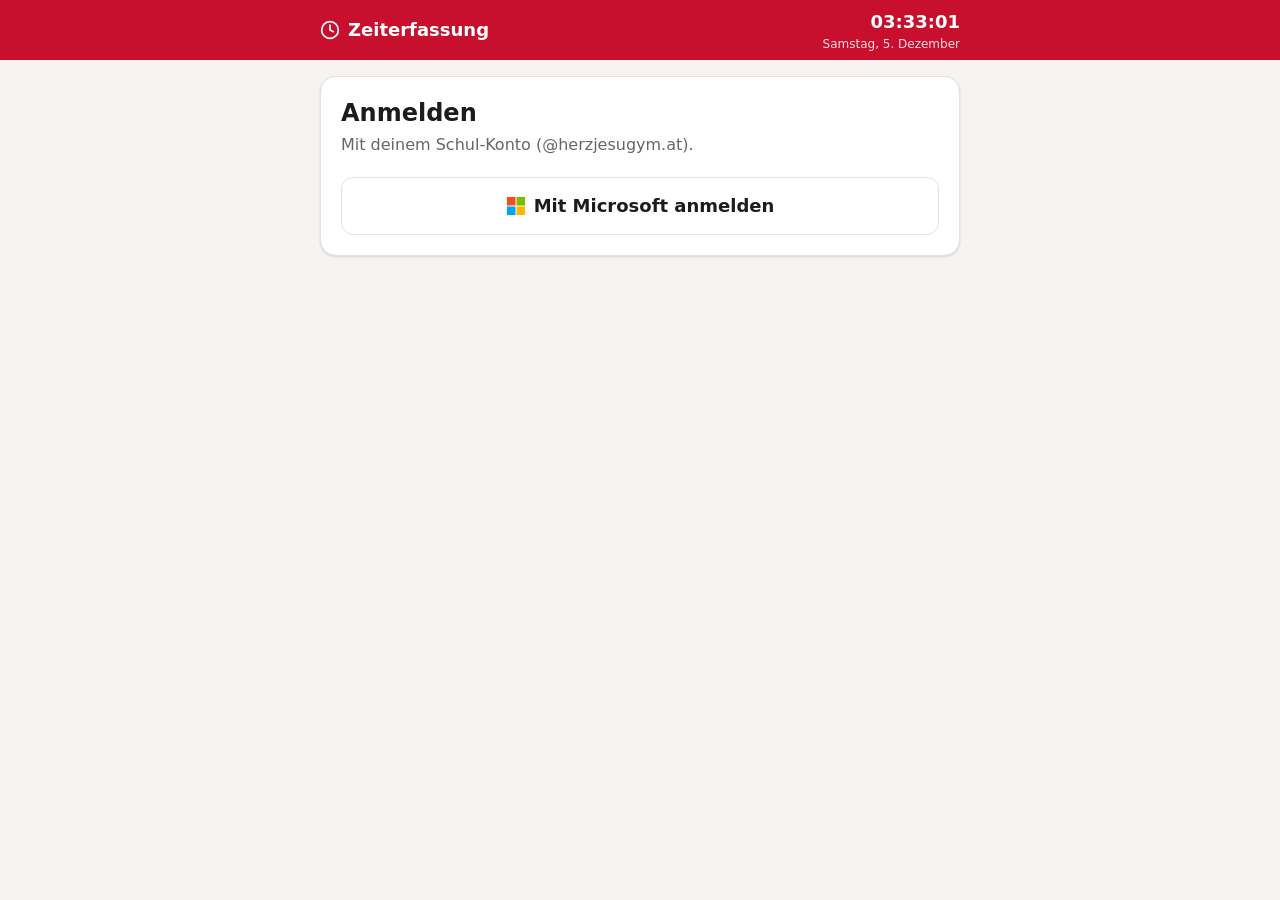
<file: index.html>
<!doctype html>
<html lang="de">
  <head>
    <meta http-equiv="Content-Security-Policy" content="default-src 'self'; script-src 'self'; style-src 'self' 'unsafe-inline'; img-src 'self' data: blob: https://herzjesugym.sharepoint.com; font-src 'self' data:; connect-src 'self' https://login.microsoftonline.com https://graph.microsoft.com https://herzjesugym.sharepoint.com https://herzjesugym-my.sharepoint.com; frame-src 'self' https://login.microsoftonline.com; worker-src 'self'; manifest-src 'self'; base-uri 'self'; form-action 'self' https://login.microsoftonline.com; object-src 'none'; upgrade-insecure-requests" />
    <meta name="referrer" content="strict-origin-when-cross-origin" />
    <meta charset="UTF-8" />
    <meta name="viewport" content="width=device-width, initial-scale=1, viewport-fit=cover" />
    <title>Zeiterfassung · Herz-Jesu-Gymnasium</title>
    <!-- Interne App: nicht in Suchmaschinen (robots.txt sperrt / bewusst NICHT, sonst sehen Crawler dieses noindex nicht) -->
    <meta name="robots" content="noindex, nofollow, noarchive" />
    <meta name="description" content="Arbeitszeit erfassen: Dienst beginnen und beenden, Zeiten nachtragen, Stunden ansehen. Für Mitarbeiterinnen und Mitarbeiter des Herz-Jesu-Gymnasiums. Anmelden mit dem Schul-Konto." />
    <meta name="color-scheme" content="light dark" />
    <meta name="theme-color" content="#c8102e" />
    <!-- Installierte App; KEIN black-translucent: die iOS-Statusleiste bleibt ein eigener Streifen -->
    <meta name="mobile-web-app-capable" content="yes" />
    <meta name="apple-mobile-web-app-capable" content="yes" />
    <meta name="apple-mobile-web-app-title" content="Zeiterfassung" />
    <link rel="icon" href="/favicon.ico" sizes="32x32" />
    <link rel="icon" href="/icon.svg" type="image/svg+xml" />
    <link rel="apple-touch-icon" sizes="180x180" href="/apple-touch-icon.png" />
    <!-- Vorschau beim Teilen des Links (Teams, WhatsApp, E-Mail) -->
    <meta property="og:type" content="website" />
    <meta property="og:site_name" content="Herz-Jesu-Gymnasium" />
    <meta property="og:title" content="Zeiterfassung" />
    <meta property="og:description" content="Arbeitszeit erfassen: Dienst beginnen und beenden, Stunden ansehen. Anmelden mit dem Schul-Konto." />
    <meta property="og:locale" content="de_AT" />
    <meta property="og:url" content="https://zeiterfassung.herzjesugym.com/" />
    <meta property="og:image" content="https://zeiterfassung.herzjesugym.com/og.png" />
    <meta property="og:image:type" content="image/png" />
    <meta property="og:image:width" content="1200" />
    <meta property="og:image:height" content="630" />
    <meta property="og:image:alt" content="Weiße Uhr auf rotem Grund, darunter „Zeiterfassung · Herz-Jesu-Gymnasium“" />
    <meta name="twitter:card" content="summary_large_image" />
    <!-- Ladehülle, bis die App startet (React ersetzt den Inhalt von #root). Farben wie in src/index.css. -->
    <style>html{color:#1d1b1b;background:#f7f3f3}.boot{--boot-muted:#6b6464;font-family:system-ui,-apple-system,Segoe UI,Roboto,sans-serif}@media (prefers-color-scheme:dark){html{color:#f1ecec;background:#161414}.boot{--boot-muted:#a79e9e}}.boot-head{color:#fff;padding-top:env(safe-area-inset-top);background:#c8102e}.boot-row,.boot-main{box-sizing:border-box;max-width:42rem;padding-left:max(1rem, env(safe-area-inset-left));padding-right:max(1rem, env(safe-area-inset-right));margin:0 auto}.boot-row{align-items:center;gap:.5rem;min-height:60px;font-size:1.125rem;font-weight:700;display:flex}.boot-main{color:var(--boot-muted);text-align:center;justify-content:center;align-items:center;gap:.5rem;padding-top:3.5rem;display:flex}.boot-spin{box-sizing:border-box;border:2.5px solid;border-right-color:#0000;border-radius:50%;width:1.25rem;height:1.25rem;animation:.8s linear infinite boot-spin}@keyframes boot-spin{to{rotate:1turn}}@media (prefers-reduced-motion:reduce){.boot-spin{animation-duration:2.4s}}</style>
    <script type="module" crossorigin src="/assets/index-jYpQQTMz.js"></script>
    <link rel="modulepreload" crossorigin href="/assets/rolldown-runtime-hePW80VL.js">
    <link rel="modulepreload" crossorigin href="/assets/vendor-react-Dbcw9c3K.js">
    <link rel="modulepreload" crossorigin href="/assets/vendor-msal-BF7sXT8o.js">
    <link rel="modulepreload" crossorigin href="/assets/start-BFfZ45X0.js">
    <link rel="stylesheet" crossorigin href="/assets/start-DdJ-Jc2z.css">
  <link rel="manifest" href="/manifest.webmanifest"></head>
  <body>
    <div id="root">
      <div class="boot">
        <div class="boot-head">
          <div class="boot-row">
            <svg width="20" height="20" viewBox="0 0 24 24" fill="none" stroke="currentColor" stroke-width="2" stroke-linecap="round" stroke-linejoin="round" aria-hidden="true"><circle cx="12" cy="12" r="10" /><path d="M12 6v6l4 2" /></svg>
            Zeiterfassung
          </div>
        </div>
        <div class="boot-main" role="status"><span class="boot-spin" aria-hidden="true"></span>Wird geladen …</div>
        <noscript><p class="boot-main">Bitte JavaScript einschalten – sonst funktioniert die Zeiterfassung nicht.</p></noscript>
      </div>
    </div>
  </body>
</html>
</file>
<file: assets/start-DdJ-Jc2z.css>
/*! tailwindcss v4.3.3 | MIT License | https://tailwindcss.com */
@layer properties{@supports (((-webkit-hyphens:none)) and (not (margin-trim:inline))) or ((-moz-orient:inline) and (not (color:rgb(from red r g b)))){*,:before,:after{--tw-border-spacing-x:0;--tw-border-spacing-y:0;--tw-space-y-reverse:0;--tw-divide-y-reverse:0;--tw-border-style:solid;--tw-leading:initial;--tw-font-weight:initial;--tw-tracking:initial;--tw-ordinal:initial;--tw-slashed-zero:initial;--tw-numeric-figure:initial;--tw-numeric-spacing:initial;--tw-numeric-fraction:initial;--tw-shadow:0 0 #0000;--tw-shadow-color:initial;--tw-shadow-alpha:100%;--tw-inset-shadow:0 0 #0000;--tw-inset-shadow-color:initial;--tw-inset-shadow-alpha:100%;--tw-ring-color:initial;--tw-ring-shadow:0 0 #0000;--tw-inset-ring-color:initial;--tw-inset-ring-shadow:0 0 #0000;--tw-ring-inset:initial;--tw-ring-offset-width:0px;--tw-ring-offset-color:#fff;--tw-ring-offset-shadow:0 0 #0000;--tw-blur:initial;--tw-brightness:initial;--tw-contrast:initial;--tw-grayscale:initial;--tw-hue-rotate:initial;--tw-invert:initial;--tw-opacity:initial;--tw-saturate:initial;--tw-sepia:initial;--tw-drop-shadow:initial;--tw-drop-shadow-color:initial;--tw-drop-shadow-alpha:100%;--tw-drop-shadow-size:initial;--tw-outline-style:solid}::backdrop{--tw-border-spacing-x:0;--tw-border-spacing-y:0;--tw-space-y-reverse:0;--tw-divide-y-reverse:0;--tw-border-style:solid;--tw-leading:initial;--tw-font-weight:initial;--tw-tracking:initial;--tw-ordinal:initial;--tw-slashed-zero:initial;--tw-numeric-figure:initial;--tw-numeric-spacing:initial;--tw-numeric-fraction:initial;--tw-shadow:0 0 #0000;--tw-shadow-color:initial;--tw-shadow-alpha:100%;--tw-inset-shadow:0 0 #0000;--tw-inset-shadow-color:initial;--tw-inset-shadow-alpha:100%;--tw-ring-color:initial;--tw-ring-shadow:0 0 #0000;--tw-inset-ring-color:initial;--tw-inset-ring-shadow:0 0 #0000;--tw-ring-inset:initial;--tw-ring-offset-width:0px;--tw-ring-offset-color:#fff;--tw-ring-offset-shadow:0 0 #0000;--tw-blur:initial;--tw-brightness:initial;--tw-contrast:initial;--tw-grayscale:initial;--tw-hue-rotate:initial;--tw-invert:initial;--tw-opacity:initial;--tw-saturate:initial;--tw-sepia:initial;--tw-drop-shadow:initial;--tw-drop-shadow-color:initial;--tw-drop-shadow-alpha:100%;--tw-drop-shadow-size:initial;--tw-outline-style:solid}}}@layer theme{:root,:host{--font-sans:system-ui, -apple-system, "Segoe UI", Roboto, sans-serif;--font-mono:ui-monospace, SFMono-Regular, Menlo, Monaco, Consolas, "Liberation Mono", "Courier New", monospace;--color-amber-100:#fef3c6;--color-amber-300:#ffd236;--color-amber-800:#953d00;--color-amber-950:#461901;--color-emerald-100:#d0fae5;--color-emerald-300:#5ee9b5;--color-emerald-800:#005f46;--color-emerald-950:#002c22;--color-teal-100:#cbfbf1;--color-teal-300:#46ecd5;--color-teal-800:#005f5a;--color-teal-950:#022f2e;--color-sky-100:#dff2fe;--color-sky-300:#77d4ff;--color-sky-700:#0069a4;--color-sky-800:#005986;--color-sky-950:#052f4a;--color-violet-100:#ede9fe;--color-violet-300:#c4b4ff;--color-violet-700:#7008e7;--color-violet-800:#5d0ec0;--color-violet-950:#2f0d68;--color-rose-100:#ffe4e6;--color-rose-300:#ffa2ae;--color-rose-800:#a30037;--color-rose-950:#4d0218;--color-black:#000;--color-white:#fff;--spacing:.25rem;--container-2xl:42rem;--container-7xl:80rem;--text-xs:.75rem;--text-xs--line-height:calc(1 / .75);--text-sm:.875rem;--text-sm--line-height:calc(1.25 / .875);--text-base:1rem;--text-base--line-height:calc(1.5 / 1);--text-lg:1.125rem;--text-lg--line-height:calc(1.75 / 1.125);--text-xl:1.25rem;--text-xl--line-height:calc(1.75 / 1.25);--text-2xl:1.5rem;--text-2xl--line-height:calc(2 / 1.5);--font-weight-normal:400;--font-weight-medium:500;--font-weight-semibold:600;--font-weight-bold:700;--tracking-tight:-.025em;--tracking-wide:.025em;--leading-tight:1.25;--leading-snug:1.375;--radius-md:.375rem;--radius-lg:.5rem;--radius-xl:.75rem;--radius-2xl:1rem;--animate-spin:spin 1s linear infinite;--default-transition-duration:.15s;--default-transition-timing-function:cubic-bezier(.4, 0, .2, 1);--default-font-family:var(--font-sans);--default-mono-font-family:var(--font-mono);--color-brand:#c8102e;--color-brand-dark:#9e0c24;--color-brand-ink:var(--brand-ink);--color-ink:var(--ink);--color-muted:var(--muted);--color-paper:var(--paper);--color-card:var(--card);--color-line:var(--line);--color-ok:var(--ok);--color-ok-bg:var(--ok-bg);--color-warn:var(--warn);--color-warn-bg:var(--warn-bg)}@supports (color:lab(0% 0 0)){:root,:host{--color-amber-100:lab(95.916% -1.21653 23.111);--color-amber-300:lab(86.4156% 6.13147 78.3961);--color-amber-800:lab(37.8822% 37.1699 52.2718);--color-amber-950:lab(15.8111% 20.9107 23.3752);--color-emerald-100:lab(94.9004% -17.0769 5.63836);--color-emerald-300:lab(83.9203% -48.7124 13.8849);--color-emerald-800:lab(35.3675% -33.1188 8.04002);--color-emerald-950:lab(15.0582% -17.9507 2.38369);--color-teal-100:lab(95.1845% -17.4212 -.425422);--color-teal-300:lab(84.8977% -48.1516 -1.3321);--color-teal-800:lab(35.5975% -26.6648 -4.34487);--color-teal-950:lab(16.6371% -15.3183 -3.81732);--color-sky-100:lab(94.3709% -4.56053 -8.23453);--color-sky-300:lab(80.3307% -20.2945 -31.385);--color-sky-700:lab(41.6013% -9.10804 -42.5647);--color-sky-800:lab(35.164% -9.57692 -34.4068);--color-sky-950:lab(17.8299% -5.31271 -21.1584);--color-violet-100:lab(93.0838% 4.35197 -9.88284);--color-violet-300:lab(76.7419% 18.3911 -37.0706);--color-violet-700:lab(35.2783% 67.9912 -88.793);--color-violet-800:lab(29.3188% 57.7986 -76.1493);--color-violet-950:lab(14.0706% 33.3353 -46.7553);--color-rose-100:lab(92.8221% 9.86832 2.60075);--color-rose-300:lab(76.6339% 38.3549 9.68835);--color-rose-800:lab(34.6481% 60.802 20.1957);--color-rose-950:lab(14.2323% 34.0086 9.80922)}}}@layer base{*,:after,:before{box-sizing:border-box;border:0 solid;margin:0;padding:0}::backdrop{box-sizing:border-box;border:0 solid;margin:0;padding:0}::file-selector-button{box-sizing:border-box;border:0 solid;margin:0;padding:0}html,:host{-webkit-text-size-adjust:100%;tab-size:4;line-height:1.5;font-family:var(--default-font-family,-apple-system, BlinkMacSystemFont, "Segoe UI", Roboto, "Helvetica Neue", "Noto Sans", Arial, sans-serif, "Apple Color Emoji", "Segoe UI Emoji", "Segoe UI Symbol", "Noto Color Emoji");font-feature-settings:var(--default-font-feature-settings,normal);font-variation-settings:var(--default-font-variation-settings,normal);-webkit-tap-highlight-color:transparent}hr{height:0;color:inherit;border-top-width:1px}abbr:where([title]){-webkit-text-decoration:underline dotted;text-decoration:underline dotted}h1,h2,h3,h4,h5,h6{font-size:inherit;font-weight:inherit}a{color:inherit;-webkit-text-decoration:inherit;-webkit-text-decoration:inherit;-webkit-text-decoration:inherit;-webkit-text-decoration:inherit;text-decoration:inherit}b,strong{font-weight:bolder}code,kbd,samp,pre{font-family:var(--default-mono-font-family,ui-monospace, SFMono-Regular, Menlo, Monaco, Consolas, "Liberation Mono", "Courier New", monospace);font-feature-settings:var(--default-mono-font-feature-settings,normal);font-variation-settings:var(--default-mono-font-variation-settings,normal);font-size:1em}small{font-size:80%}sub,sup{vertical-align:baseline;font-size:75%;line-height:0;position:relative}sub{bottom:-.25em}sup{top:-.5em}table{text-indent:0;border-color:inherit;border-collapse:collapse}:-moz-focusring:where(:not(iframe)){outline:auto}progress{vertical-align:baseline}summary{display:list-item}ol,ul,menu{list-style:none}img,svg,video,canvas,audio,iframe,embed,object{vertical-align:middle;display:block}img,video{max-width:100%;height:auto}button,input,select,optgroup,textarea{font:inherit;font-feature-settings:inherit;font-variation-settings:inherit;letter-spacing:inherit;color:inherit;opacity:1;background-color:#0000;border-radius:0}::file-selector-button{font:inherit;font-feature-settings:inherit;font-variation-settings:inherit;letter-spacing:inherit;color:inherit;opacity:1;background-color:#0000;border-radius:0}:where(select:is([multiple],[size])) optgroup{font-weight:bolder}:where(select:is([multiple],[size])) optgroup option{padding-inline-start:20px}::file-selector-button{margin-inline-end:4px}::placeholder{opacity:1}@supports (not ((-webkit-appearance:-apple-pay-button))) or (contain-intrinsic-size:1px){::placeholder{color:currentColor}@supports (color:color-mix(in lab, red, red)){::placeholder{color:color-mix(in oklab, currentcolor 50%, transparent)}}}textarea{resize:vertical}::-webkit-search-decoration{-webkit-appearance:none}::-webkit-date-and-time-value{min-height:1lh;text-align:inherit}::-webkit-datetime-edit{display:inline-flex}::-webkit-datetime-edit-fields-wrapper{padding:0}::-webkit-datetime-edit{padding-block:0}::-webkit-datetime-edit-year-field{padding-block:0}::-webkit-datetime-edit-month-field{padding-block:0}::-webkit-datetime-edit-day-field{padding-block:0}::-webkit-datetime-edit-hour-field{padding-block:0}::-webkit-datetime-edit-minute-field{padding-block:0}::-webkit-datetime-edit-second-field{padding-block:0}::-webkit-datetime-edit-millisecond-field{padding-block:0}::-webkit-datetime-edit-meridiem-field{padding-block:0}::-webkit-calendar-picker-indicator{line-height:1}:-moz-ui-invalid{box-shadow:none}button,input:where([type=button],[type=reset],[type=submit]){appearance:button}::file-selector-button{appearance:button}::-webkit-inner-spin-button{height:auto}::-webkit-outer-spin-button{height:auto}[hidden]:where(:not([hidden=until-found])){display:none!important}:where(a,button,select,summary,input[type=checkbox],input[type=radio],[tabindex]:not([tabindex="-1"])):focus-visible{outline:3px solid var(--color-ink);outline-offset:2px}:where(header) :focus-visible{outline-color:#fff}}@layer components;@layer utilities{.visible{visibility:visible}.sr-only{clip-path:inset(50%);white-space:nowrap;border-width:0;width:1px;height:1px;margin:-1px;padding:0;position:absolute;overflow:hidden}.absolute{position:absolute}.fixed{position:fixed}.relative{position:relative}.static{position:static}.sticky{position:sticky}.inset-y-0\.5{inset-block:calc(var(--spacing) * .5)}.top-1{top:var(--spacing)}.top-full{top:100%}.right-0{right:0}.right-0\.5{right:calc(var(--spacing) * .5)}.-left-0\.5{left:calc(var(--spacing) * -.5)}.left-0{left:0}.z-10{z-index:10}.z-20{z-index:20}.col-span-2{grid-column:span 2/span 2}.col-span-3{grid-column:span 3/span 3}.m-7{margin:calc(var(--spacing) * 7)}.m-auto{margin:auto}.mx-1{margin-inline:var(--spacing)}.mx-auto{margin-inline:auto}.my-2{margin-block:calc(var(--spacing) * 2)}.my-3{margin-block:calc(var(--spacing) * 3)}.\!mt-0{margin-top:0!important}.mt-0\.5{margin-top:calc(var(--spacing) * .5)}.mt-1{margin-top:var(--spacing)}.mt-2{margin-top:calc(var(--spacing) * 2)}.mt-2\.5{margin-top:calc(var(--spacing) * 2.5)}.mt-3{margin-top:calc(var(--spacing) * 3)}.mt-4{margin-top:calc(var(--spacing) * 4)}.mt-5{margin-top:calc(var(--spacing) * 5)}.mr-1{margin-right:var(--spacing)}.mr-auto{margin-right:auto}.-mb-px{margin-bottom:-1px}.mb-0\.5{margin-bottom:calc(var(--spacing) * .5)}.mb-1{margin-bottom:var(--spacing)}.mb-1\.5{margin-bottom:calc(var(--spacing) * 1.5)}.mb-2{margin-bottom:calc(var(--spacing) * 2)}.mb-3{margin-bottom:calc(var(--spacing) * 3)}.mb-3\.5{margin-bottom:calc(var(--spacing) * 3.5)}.mb-4{margin-bottom:calc(var(--spacing) * 4)}.-ml-2{margin-left:calc(var(--spacing) * -2)}.-ml-3{margin-left:calc(var(--spacing) * -3)}.ml-0{margin-left:0}.ml-1{margin-left:var(--spacing)}.ml-2{margin-left:calc(var(--spacing) * 2)}.ml-10{margin-left:calc(var(--spacing) * 10)}.ml-auto{margin-left:auto}.line-clamp-2{-webkit-line-clamp:2;-webkit-box-orient:vertical;display:-webkit-box;overflow:hidden}.block{display:block}.contents{display:contents}.flex{display:flex}.grid{display:grid}.hidden{display:none}.inline{display:inline}.inline-block{display:inline-block}.inline-flex{display:inline-flex}.size-2{width:calc(var(--spacing) * 2);height:calc(var(--spacing) * 2)}.size-2\.5{width:calc(var(--spacing) * 2.5);height:calc(var(--spacing) * 2.5)}.size-3{width:calc(var(--spacing) * 3);height:calc(var(--spacing) * 3)}.size-3\.5{width:calc(var(--spacing) * 3.5);height:calc(var(--spacing) * 3.5)}.size-4{width:calc(var(--spacing) * 4);height:calc(var(--spacing) * 4)}.size-5{width:calc(var(--spacing) * 5);height:calc(var(--spacing) * 5)}.size-6{width:calc(var(--spacing) * 6);height:calc(var(--spacing) * 6)}.size-7{width:calc(var(--spacing) * 7);height:calc(var(--spacing) * 7)}.size-9{width:calc(var(--spacing) * 9);height:calc(var(--spacing) * 9)}.size-10{width:calc(var(--spacing) * 10);height:calc(var(--spacing) * 10)}.size-11{width:calc(var(--spacing) * 11);height:calc(var(--spacing) * 11)}.size-14{width:calc(var(--spacing) * 14);height:calc(var(--spacing) * 14)}.h-2{height:calc(var(--spacing) * 2)}.h-6{height:calc(var(--spacing) * 6)}.h-full{height:100%}.max-h-48{max-height:calc(var(--spacing) * 48)}.max-h-64{max-height:calc(var(--spacing) * 64)}.max-h-80{max-height:calc(var(--spacing) * 80)}.max-h-\[75vh\]{max-height:75vh}.min-h-6{min-height:calc(var(--spacing) * 6)}.min-h-9{min-height:calc(var(--spacing) * 9)}.min-h-10{min-height:calc(var(--spacing) * 10)}.min-h-11{min-height:calc(var(--spacing) * 11)}.min-h-12{min-height:calc(var(--spacing) * 12)}.min-h-14{min-height:calc(var(--spacing) * 14)}.w-4{width:calc(var(--spacing) * 4)}.w-5{width:calc(var(--spacing) * 5)}.w-7{width:calc(var(--spacing) * 7)}.w-8{width:calc(var(--spacing) * 8)}.w-12{width:calc(var(--spacing) * 12)}.w-14{width:calc(var(--spacing) * 14)}.w-24{width:calc(var(--spacing) * 24)}.w-\[3px\]{width:3px}.w-\[7\.5rem\]{width:7.5rem}.w-\[min\(440px\,calc\(100vw-32px\)\)\]{width:min(440px,100vw - 32px)}.w-fit{width:-moz-fit-content;width:fit-content}.w-full{width:100%}.w-px{width:1px}.max-w-2xl{max-width:var(--container-2xl)}.max-w-7xl{max-width:var(--container-7xl)}.max-w-40{max-width:calc(var(--spacing) * 40)}.max-w-44{max-width:calc(var(--spacing) * 44)}.max-w-\[calc\(100vw-32px\)\]{max-width:calc(100vw - 32px)}.max-w-full{max-width:100%}.min-w-0{min-width:0}.min-w-5{min-width:calc(var(--spacing) * 5)}.min-w-11{min-width:calc(var(--spacing) * 11)}.min-w-20{min-width:calc(var(--spacing) * 20)}.min-w-24{min-width:calc(var(--spacing) * 24)}.min-w-28{min-width:calc(var(--spacing) * 28)}.min-w-40{min-width:calc(var(--spacing) * 40)}.min-w-48{min-width:calc(var(--spacing) * 48)}.min-w-60{min-width:calc(var(--spacing) * 60)}.min-w-\[6\.25rem\]{min-width:6.25rem}.min-w-\[12rem\]{min-width:12rem}.flex-1{flex:1}.flex-\[1_1_6rem\]{flex:6rem}.flex-\[1_1_12rem\]{flex:12rem}.flex-\[1_1_14rem\]{flex:14rem}.flex-\[1_1_16rem\]{flex:16rem}.flex-\[2\]{flex:2}.flex-\[3\]{flex:3}.shrink-0{flex-shrink:0}.border-collapse{border-collapse:collapse}.border-separate{border-collapse:separate}.border-spacing-0{--tw-border-spacing-x:0px;--tw-border-spacing-y:0px;border-spacing:var(--tw-border-spacing-x) var(--tw-border-spacing-y)}.rotate-180{rotate:180deg}.animate-spin{animation:var(--animate-spin)}.cursor-pointer{cursor:pointer}.resize-y{resize:vertical}.scroll-pr-24{scroll-padding-right:calc(var(--spacing) * 24)}.scroll-pl-32{scroll-padding-left:calc(var(--spacing) * 32)}.list-disc{list-style-type:disc}.grid-cols-2{grid-template-columns:repeat(2,minmax(0,1fr))}.grid-cols-3{grid-template-columns:repeat(3,minmax(0,1fr))}.grid-cols-\[1fr_7rem\]{grid-template-columns:1fr 7rem}.grid-cols-\[6rem_1fr\]{grid-template-columns:6rem 1fr}.grid-cols-\[92px_1fr_auto\]{grid-template-columns:92px 1fr auto}.grid-cols-\[100px_1fr_auto_auto\]{grid-template-columns:100px 1fr auto auto}.flex-col{flex-direction:column}.flex-col-reverse{flex-direction:column-reverse}.flex-wrap{flex-wrap:wrap}.flex-wrap-reverse{flex-wrap:wrap-reverse}.place-items-center{place-items:center}.items-baseline{align-items:baseline}.items-center{align-items:center}.items-end{align-items:flex-end}.items-start{align-items:flex-start}.items-stretch{align-items:stretch}.justify-between{justify-content:space-between}.justify-center{justify-content:center}.\!gap-1{gap:var(--spacing)!important}.\!gap-1\.5{gap:calc(var(--spacing) * 1.5)!important}.gap-0\.5{gap:calc(var(--spacing) * .5)}.gap-1{gap:var(--spacing)}.gap-1\.5{gap:calc(var(--spacing) * 1.5)}.gap-2{gap:calc(var(--spacing) * 2)}.gap-3{gap:calc(var(--spacing) * 3)}.gap-4{gap:calc(var(--spacing) * 4)}:where(.space-y-0\.5>:not(:last-child)){--tw-space-y-reverse:0;margin-block-start:calc(calc(var(--spacing) * .5) * var(--tw-space-y-reverse));margin-block-end:calc(calc(var(--spacing) * .5) * calc(1 - var(--tw-space-y-reverse)))}:where(.space-y-1>:not(:last-child)){--tw-space-y-reverse:0;margin-block-start:calc(var(--spacing) * var(--tw-space-y-reverse));margin-block-end:calc(var(--spacing) * calc(1 - var(--tw-space-y-reverse)))}:where(.space-y-1\.5>:not(:last-child)){--tw-space-y-reverse:0;margin-block-start:calc(calc(var(--spacing) * 1.5) * var(--tw-space-y-reverse));margin-block-end:calc(calc(var(--spacing) * 1.5) * calc(1 - var(--tw-space-y-reverse)))}:where(.space-y-2>:not(:last-child)){--tw-space-y-reverse:0;margin-block-start:calc(calc(var(--spacing) * 2) * var(--tw-space-y-reverse));margin-block-end:calc(calc(var(--spacing) * 2) * calc(1 - var(--tw-space-y-reverse)))}:where(.space-y-3>:not(:last-child)){--tw-space-y-reverse:0;margin-block-start:calc(calc(var(--spacing) * 3) * var(--tw-space-y-reverse));margin-block-end:calc(calc(var(--spacing) * 3) * calc(1 - var(--tw-space-y-reverse)))}:where(.space-y-4>:not(:last-child)){--tw-space-y-reverse:0;margin-block-start:calc(calc(var(--spacing) * 4) * var(--tw-space-y-reverse));margin-block-end:calc(calc(var(--spacing) * 4) * calc(1 - var(--tw-space-y-reverse)))}.gap-x-1\.5{column-gap:calc(var(--spacing) * 1.5)}.gap-x-2{column-gap:calc(var(--spacing) * 2)}.gap-x-3{column-gap:calc(var(--spacing) * 3)}.gap-x-4{column-gap:calc(var(--spacing) * 4)}.gap-y-1{row-gap:var(--spacing)}.gap-y-2{row-gap:calc(var(--spacing) * 2)}:where(.divide-y>:not(:last-child)){--tw-divide-y-reverse:0;border-bottom-style:var(--tw-border-style);border-top-style:var(--tw-border-style);border-top-width:calc(1px * var(--tw-divide-y-reverse));border-bottom-width:calc(1px * calc(1 - var(--tw-divide-y-reverse)))}:where(.divide-line>:not(:last-child)){border-color:var(--color-line)}.self-center{align-self:center}.truncate{text-overflow:ellipsis;white-space:nowrap;overflow:hidden}.overflow-auto{overflow:auto}.overflow-hidden{overflow:hidden}.overflow-x-auto{overflow-x:auto}.overflow-y-auto{overflow-y:auto}.rounded{border-radius:.25rem}.rounded-2xl{border-radius:var(--radius-2xl)}.rounded-full{border-radius:2147483647px}.rounded-lg{border-radius:var(--radius-lg)}.rounded-md{border-radius:var(--radius-md)}.rounded-xl{border-radius:var(--radius-xl)}.rounded-tl-2xl{border-top-left-radius:var(--radius-2xl)}.rounded-tr-2xl{border-top-right-radius:var(--radius-2xl)}.border{border-style:var(--tw-border-style);border-width:1px}.border-2{border-style:var(--tw-border-style);border-width:2px}.border-y{border-block-style:var(--tw-border-style);border-block-width:1px}.border-t{border-top-style:var(--tw-border-style);border-top-width:1px}.border-t-2{border-top-style:var(--tw-border-style);border-top-width:2px}.border-b{border-bottom-style:var(--tw-border-style);border-bottom-width:1px}.border-b-2{border-bottom-style:var(--tw-border-style);border-bottom-width:2px}.border-l{border-left-style:var(--tw-border-style);border-left-width:1px}.border-l-4{border-left-style:var(--tw-border-style);border-left-width:4px}.border-dashed{--tw-border-style:dashed;border-style:dashed}.border-brand{border-color:var(--color-brand)}.border-brand-ink\/40{border-color:var(--color-brand-ink)}@supports (color:color-mix(in lab, red, red)){.border-brand-ink\/40{border-color:color-mix(in oklab, var(--color-brand-ink) 40%, transparent)}}.border-brand\/40{border-color:#c8102e66}@supports (color:color-mix(in lab, red, red)){.border-brand\/40{border-color:color-mix(in oklab, var(--color-brand) 40%, transparent)}}.border-brand\/50{border-color:#c8102e80}@supports (color:color-mix(in lab, red, red)){.border-brand\/50{border-color:color-mix(in oklab, var(--color-brand) 50%, transparent)}}.border-ink{border-color:var(--color-ink)}.border-line{border-color:var(--color-line)}.border-ok{border-color:var(--color-ok)}.border-transparent{border-color:#0000}.border-warn{border-color:var(--color-warn)}.border-l-brand{border-left-color:var(--color-brand)}.border-l-transparent{border-left-color:#0000}.bg-\[color-mix\(in_srgb\,var\(--color-brand\)_5\%\,var\(--color-card\)\)\]{background-color:#c8102e}@supports (color:color-mix(in lab, red, red)){.bg-\[color-mix\(in_srgb\,var\(--color-brand\)_5\%\,var\(--color-card\)\)\]{background-color:color-mix(in srgb,var(--color-brand) 5%,var(--color-card))}}.bg-\[color-mix\(in_srgb\,var\(--color-brand\)_12\%\,var\(--color-card\)\)\]{background-color:#c8102e}@supports (color:color-mix(in lab, red, red)){.bg-\[color-mix\(in_srgb\,var\(--color-brand\)_12\%\,var\(--color-card\)\)\]{background-color:color-mix(in srgb,var(--color-brand) 12%,var(--color-card))}}.bg-amber-100{background-color:var(--color-amber-100)}.bg-brand{background-color:var(--color-brand)}.bg-brand-ink{background-color:var(--color-brand-ink)}.bg-brand\/5{background-color:#c8102e0d}@supports (color:color-mix(in lab, red, red)){.bg-brand\/5{background-color:color-mix(in oklab, var(--color-brand) 5%, transparent)}}.bg-brand\/10{background-color:#c8102e1a}@supports (color:color-mix(in lab, red, red)){.bg-brand\/10{background-color:color-mix(in oklab, var(--color-brand) 10%, transparent)}}.bg-card{background-color:var(--color-card)}.bg-emerald-100{background-color:var(--color-emerald-100)}.bg-ink{background-color:var(--color-ink)}.bg-line{background-color:var(--color-line)}.bg-ok{background-color:var(--color-ok)}.bg-ok-bg{background-color:var(--color-ok-bg)}.bg-paper,.bg-paper\/60{background-color:var(--color-paper)}@supports (color:color-mix(in lab, red, red)){.bg-paper\/60{background-color:color-mix(in oklab, var(--color-paper) 60%, transparent)}}.bg-paper\/70{background-color:var(--color-paper)}@supports (color:color-mix(in lab, red, red)){.bg-paper\/70{background-color:color-mix(in oklab, var(--color-paper) 70%, transparent)}}.bg-rose-100{background-color:var(--color-rose-100)}.bg-sky-100{background-color:var(--color-sky-100)}.bg-teal-100{background-color:var(--color-teal-100)}.bg-transparent{background-color:#0000}.bg-violet-100{background-color:var(--color-violet-100)}.bg-warn-bg{background-color:var(--color-warn-bg)}.bg-white\/15{background-color:#ffffff26}@supports (color:color-mix(in lab, red, red)){.bg-white\/15{background-color:color-mix(in oklab, var(--color-white) 15%, transparent)}}.bg-white\/20{background-color:#fff3}@supports (color:color-mix(in lab, red, red)){.bg-white\/20{background-color:color-mix(in oklab, var(--color-white) 20%, transparent)}}.fill-current{fill:currentColor}.object-cover{object-fit:cover}.\!p-0{padding:0!important}.p-0{padding:0}.p-0\.5{padding:calc(var(--spacing) * .5)}.p-1{padding:var(--spacing)}.p-1\.5{padding:calc(var(--spacing) * 1.5)}.p-2\.5{padding:calc(var(--spacing) * 2.5)}.p-3{padding:calc(var(--spacing) * 3)}.p-4{padding:calc(var(--spacing) * 4)}.p-5{padding:calc(var(--spacing) * 5)}.\!px-2\.5{padding-inline:calc(var(--spacing) * 2.5)!important}.px-1{padding-inline:var(--spacing)}.px-1\.5{padding-inline:calc(var(--spacing) * 1.5)}.px-2{padding-inline:calc(var(--spacing) * 2)}.px-2\.5{padding-inline:calc(var(--spacing) * 2.5)}.px-3{padding-inline:calc(var(--spacing) * 3)}.px-4{padding-inline:calc(var(--spacing) * 4)}.px-5{padding-inline:calc(var(--spacing) * 5)}.px-6{padding-inline:calc(var(--spacing) * 6)}.\!py-2{padding-block:calc(var(--spacing) * 2)!important}.\!py-3{padding-block:calc(var(--spacing) * 3)!important}.\!py-4{padding-block:calc(var(--spacing) * 4)!important}.py-0\.5{padding-block:calc(var(--spacing) * .5)}.py-1{padding-block:var(--spacing)}.py-1\.5{padding-block:calc(var(--spacing) * 1.5)}.py-2{padding-block:calc(var(--spacing) * 2)}.py-2\.5{padding-block:calc(var(--spacing) * 2.5)}.py-3{padding-block:calc(var(--spacing) * 3)}.py-3\.5{padding-block:calc(var(--spacing) * 3.5)}.py-4{padding-block:calc(var(--spacing) * 4)}.py-5{padding-block:calc(var(--spacing) * 5)}.py-6{padding-block:calc(var(--spacing) * 6)}.py-10{padding-block:calc(var(--spacing) * 10)}.py-px{padding-block:1px}.pt-1{padding-top:var(--spacing)}.pt-2{padding-top:calc(var(--spacing) * 2)}.pt-3{padding-top:calc(var(--spacing) * 3)}.pr-1{padding-right:var(--spacing)}.pr-2{padding-right:calc(var(--spacing) * 2)}.pr-4{padding-right:calc(var(--spacing) * 4)}.pb-1{padding-bottom:var(--spacing)}.pb-3{padding-bottom:calc(var(--spacing) * 3)}.pl-1\.5{padding-left:calc(var(--spacing) * 1.5)}.pl-2{padding-left:calc(var(--spacing) * 2)}.pl-3{padding-left:calc(var(--spacing) * 3)}.pl-4{padding-left:calc(var(--spacing) * 4)}.pl-5{padding-left:calc(var(--spacing) * 5)}.pl-6{padding-left:calc(var(--spacing) * 6)}.pl-9{padding-left:calc(var(--spacing) * 9)}.text-center{text-align:center}.text-left{text-align:left}.text-right{text-align:right}.align-middle{vertical-align:middle}.align-top{vertical-align:top}.font-sans{font-family:var(--font-sans)}.\!text-xs{font-size:var(--text-xs)!important;line-height:var(--tw-leading,var(--text-xs--line-height))!important}.text-2xl{font-size:var(--text-2xl);line-height:var(--tw-leading,var(--text-2xl--line-height))}.text-base{font-size:var(--text-base);line-height:var(--tw-leading,var(--text-base--line-height))}.text-lg{font-size:var(--text-lg);line-height:var(--tw-leading,var(--text-lg--line-height))}.text-sm{font-size:var(--text-sm);line-height:var(--tw-leading,var(--text-sm--line-height))}.text-xl{font-size:var(--text-xl);line-height:var(--tw-leading,var(--text-xl--line-height))}.text-xs{font-size:var(--text-xs);line-height:var(--tw-leading,var(--text-xs--line-height))}.text-\[11px\]{font-size:11px}.text-\[15px\]{font-size:15px}.text-\[17px\]{font-size:17px}.text-\[52px\]{font-size:52px}.leading-snug{--tw-leading:var(--leading-snug);line-height:var(--leading-snug)}.leading-tight{--tw-leading:var(--leading-tight);line-height:var(--leading-tight)}.font-bold{--tw-font-weight:var(--font-weight-bold);font-weight:var(--font-weight-bold)}.font-medium{--tw-font-weight:var(--font-weight-medium);font-weight:var(--font-weight-medium)}.font-normal{--tw-font-weight:var(--font-weight-normal);font-weight:var(--font-weight-normal)}.font-semibold{--tw-font-weight:var(--font-weight-semibold);font-weight:var(--font-weight-semibold)}.\[font-weight\:inherit\]{font-weight:inherit}.tracking-tight{--tw-tracking:var(--tracking-tight);letter-spacing:var(--tracking-tight)}.tracking-wide{--tw-tracking:var(--tracking-wide);letter-spacing:var(--tracking-wide)}.\[overflow-wrap\:anywhere\]{overflow-wrap:anywhere}.break-words{overflow-wrap:break-word}.whitespace-normal{white-space:normal}.whitespace-nowrap{white-space:nowrap}.whitespace-pre-wrap{white-space:pre-wrap}.text-amber-800{color:var(--color-amber-800)}.text-brand-ink{color:var(--color-brand-ink)}.text-card{color:var(--color-card)}.text-emerald-800{color:var(--color-emerald-800)}.text-ink,.text-ink\/85{color:var(--color-ink)}@supports (color:color-mix(in lab, red, red)){.text-ink\/85{color:color-mix(in oklab, var(--color-ink) 85%, transparent)}}.text-muted{color:var(--color-muted)}.text-ok{color:var(--color-ok)}.text-rose-800{color:var(--color-rose-800)}.text-sky-700{color:var(--color-sky-700)}.text-sky-800{color:var(--color-sky-800)}.text-teal-800{color:var(--color-teal-800)}.text-violet-700{color:var(--color-violet-700)}.text-violet-800{color:var(--color-violet-800)}.text-warn{color:var(--color-warn)}.text-white{color:var(--color-white)}.text-white\/85{color:#ffffffd9}@supports (color:color-mix(in lab, red, red)){.text-white\/85{color:color-mix(in oklab, var(--color-white) 85%, transparent)}}.uppercase{text-transform:uppercase}.italic{font-style:italic}.tabular-nums{--tw-numeric-spacing:tabular-nums;font-variant-numeric:var(--tw-ordinal,) var(--tw-slashed-zero,) var(--tw-numeric-figure,) var(--tw-numeric-spacing,) var(--tw-numeric-fraction,)}.line-through{text-decoration-line:line-through}.no-underline{text-decoration-line:none}.underline{text-decoration-line:underline}.accent-\[var\(--ok\)\]{accent-color:var(--ok)}.opacity-50{opacity:.5}.opacity-60{opacity:.6}.shadow-\[-1px_0_0_var\(--color-line\)\]{--tw-shadow:-1px 0 0 var(--tw-shadow-color,var(--color-line));box-shadow:var(--tw-inset-shadow), var(--tw-inset-ring-shadow), var(--tw-ring-offset-shadow), var(--tw-ring-shadow), var(--tw-shadow)}.shadow-\[1px_0_0_var\(--color-line\)\]{--tw-shadow:1px 0 0 var(--tw-shadow-color,var(--color-line));box-shadow:var(--tw-inset-shadow), var(--tw-inset-ring-shadow), var(--tw-ring-offset-shadow), var(--tw-ring-shadow), var(--tw-shadow)}.shadow-\[inset_0_0_0_1px_var\(--color-ink\)\]{--tw-shadow:inset 0 0 0 1px var(--tw-shadow-color,var(--color-ink));box-shadow:var(--tw-inset-shadow), var(--tw-inset-ring-shadow), var(--tw-ring-offset-shadow), var(--tw-ring-shadow), var(--tw-shadow)}.shadow-\[inset_3px_0_0_var\(--color-brand\)\]{--tw-shadow:inset 3px 0 0 var(--tw-shadow-color,var(--color-brand));box-shadow:var(--tw-inset-shadow), var(--tw-inset-ring-shadow), var(--tw-ring-offset-shadow), var(--tw-ring-shadow), var(--tw-shadow)}.shadow-sm{--tw-shadow:0 1px 3px 0 var(--tw-shadow-color,#0000001a), 0 1px 2px -1px var(--tw-shadow-color,#0000001a);box-shadow:var(--tw-inset-shadow), var(--tw-inset-ring-shadow), var(--tw-ring-offset-shadow), var(--tw-ring-shadow), var(--tw-shadow)}.shadow-xl{--tw-shadow:0 20px 25px -5px var(--tw-shadow-color,#0000001a), 0 8px 10px -6px var(--tw-shadow-color,#0000001a);box-shadow:var(--tw-inset-shadow), var(--tw-inset-ring-shadow), var(--tw-ring-offset-shadow), var(--tw-ring-shadow), var(--tw-shadow)}.ring-1{--tw-ring-shadow:var(--tw-ring-inset,) 0 0 0 calc(1px + var(--tw-ring-offset-width)) var(--tw-ring-color,currentcolor);box-shadow:var(--tw-inset-shadow), var(--tw-inset-ring-shadow), var(--tw-ring-offset-shadow), var(--tw-ring-shadow), var(--tw-shadow)}.ring-brand{--tw-ring-color:var(--color-brand)}.ring-warn{--tw-ring-color:var(--color-warn)}.focus-inset:focus-visible{outline-offset:-3px}.outline-offset-2{outline-offset:2px}.filter{filter:var(--tw-blur,) var(--tw-brightness,) var(--tw-contrast,) var(--tw-grayscale,) var(--tw-hue-rotate,) var(--tw-invert,) var(--tw-saturate,) var(--tw-sepia,) var(--tw-drop-shadow,)}.transition{transition-property:color,background-color,border-color,outline-color,text-decoration-color,fill,stroke,--tw-gradient-from,--tw-gradient-via,--tw-gradient-to,opacity,box-shadow,transform,translate,scale,rotate,filter,-webkit-backdrop-filter,backdrop-filter,display,content-visibility,overlay,pointer-events;transition-timing-function:var(--tw-ease,var(--default-transition-timing-function));transition-duration:var(--tw-duration,var(--default-transition-duration))}.transition-colors{transition-property:color,background-color,border-color,outline-color,text-decoration-color,fill,stroke,--tw-gradient-from,--tw-gradient-via,--tw-gradient-to;transition-timing-function:var(--tw-ease,var(--default-transition-timing-function));transition-duration:var(--tw-duration,var(--default-transition-duration))}.transition-opacity{transition-property:opacity;transition-timing-function:var(--tw-ease,var(--default-transition-timing-function));transition-duration:var(--tw-duration,var(--default-transition-duration))}.transition-transform{transition-property:transform,translate,scale,rotate;transition-timing-function:var(--tw-ease,var(--default-transition-timing-function));transition-duration:var(--tw-duration,var(--default-transition-duration))}.outline-none{--tw-outline-style:none;outline-style:none}.select-none{-webkit-user-select:none;user-select:none}:is(.\*\:flex-1>*){flex:1}:is(.\*\:flex-\[1_1_8rem\]>*){flex:8rem}:is(.\*\:flex-\[1_1_9rem\]>*){flex:9rem}:is(.\*\:flex-\[1_1_10rem\]>*){flex:10rem}:is(.\*\:flex-\[1_1_12rem\]>*){flex:12rem}.group-open\:rotate-180:is(:where(.group):is([open],:popover-open,:open) *){rotate:180deg}@media (hover:hover){.group-hover\:bg-paper:is(:where(.group):hover *){background-color:var(--color-paper)}}.backdrop\:bg-black\/45::backdrop{background-color:#00000073}@supports (color:color-mix(in lab, red, red)){.backdrop\:bg-black\/45::backdrop{background-color:color-mix(in oklab, var(--color-black) 45%, transparent)}}.first\:border-t-0:first-child{border-top-style:var(--tw-border-style);border-top-width:0}@media (hover:hover){.hover\:bg-brand-dark:hover{background-color:var(--color-brand-dark)}.hover\:bg-brand\/10:hover{background-color:#c8102e1a}@supports (color:color-mix(in lab, red, red)){.hover\:bg-brand\/10:hover{background-color:color-mix(in oklab, var(--color-brand) 10%, transparent)}}.hover\:bg-card:hover{background-color:var(--color-card)}.hover\:bg-line:hover{background-color:var(--color-line)}.hover\:bg-paper:hover{background-color:var(--color-paper)}.hover\:bg-white\/15:hover{background-color:#ffffff26}@supports (color:color-mix(in lab, red, red)){.hover\:bg-white\/15:hover{background-color:color-mix(in oklab, var(--color-white) 15%, transparent)}}.hover\:bg-white\/20:hover{background-color:#fff3}@supports (color:color-mix(in lab, red, red)){.hover\:bg-white\/20:hover{background-color:color-mix(in oklab, var(--color-white) 20%, transparent)}}.hover\:text-brand-ink:hover{color:var(--color-brand-ink)}.hover\:text-ink:hover{color:var(--color-ink)}.hover\:underline:hover{text-decoration-line:underline}.hover\:opacity-90:hover{opacity:.9}.hover\:ring-2:hover{--tw-ring-shadow:var(--tw-ring-inset,) 0 0 0 calc(2px + var(--tw-ring-offset-width)) var(--tw-ring-color,currentcolor);box-shadow:var(--tw-inset-shadow), var(--tw-inset-ring-shadow), var(--tw-ring-offset-shadow), var(--tw-ring-shadow), var(--tw-shadow)}.hover\:ring-ok:hover{--tw-ring-color:var(--color-ok)}}.focus\:ring-2:focus{--tw-ring-shadow:var(--tw-ring-inset,) 0 0 0 calc(2px + var(--tw-ring-offset-width)) var(--tw-ring-color,currentcolor);box-shadow:var(--tw-inset-shadow), var(--tw-inset-ring-shadow), var(--tw-ring-offset-shadow), var(--tw-ring-shadow), var(--tw-shadow)}.focus\:ring-brand-ink:focus{--tw-ring-color:var(--color-brand-ink)}.focus-visible\:outline-2:focus-visible{outline-style:var(--tw-outline-style);outline-width:2px}.focus-visible\:outline-3:focus-visible{outline-style:var(--tw-outline-style);outline-width:3px}.focus-visible\:outline-ink:focus-visible{outline-color:var(--color-ink)}.focus-visible\:outline-white:focus-visible{outline-color:var(--color-white)}.disabled\:cursor-default:disabled{cursor:default}.disabled\:bg-paper:disabled{background-color:var(--color-paper)}.disabled\:text-muted:disabled{color:var(--color-muted)}.disabled\:no-underline:disabled{text-decoration-line:none}.disabled\:opacity-40:disabled{opacity:.4}.disabled\:opacity-50:disabled{opacity:.5}.disabled\:opacity-55:disabled{opacity:.55}@media not all and (min-width:40rem){.max-sm\:sr-only{clip-path:inset(50%);white-space:nowrap;border-width:0;width:1px;height:1px;margin:-1px;padding:0;position:absolute;overflow:hidden}.max-sm\:hidden{display:none}}@media (min-width:40rem){.sm\:mr-auto{margin-right:auto}.sm\:mb-0{margin-bottom:0}.sm\:ml-auto{margin-left:auto}.sm\:block{display:block}.sm\:hidden{display:none}.sm\:inline{display:inline}.sm\:inline-grid{display:inline-grid}.sm\:table-cell{display:table-cell}.sm\:w-auto{width:auto}.sm\:min-w-36{min-width:calc(var(--spacing) * 36)}.sm\:scroll-pl-40{scroll-padding-left:calc(var(--spacing) * 40)}.sm\:grid-cols-2{grid-template-columns:repeat(2,minmax(0,1fr))}.sm\:grid-cols-3{grid-template-columns:repeat(3,minmax(0,1fr))}.sm\:grid-cols-4{grid-template-columns:repeat(4,minmax(0,1fr))}.sm\:grid-cols-\[3fr_2fr\]{grid-template-columns:3fr 2fr}.sm\:grid-cols-\[auto_1fr\]{grid-template-columns:auto 1fr}.sm\:grid-cols-\[auto_auto\]{grid-template-columns:auto auto}.sm\:flex-row{flex-direction:row}.sm\:flex-nowrap{flex-wrap:nowrap}.sm\:items-center{align-items:center}.sm\:gap-3{gap:calc(var(--spacing) * 3)}.sm\:px-3{padding-inline:calc(var(--spacing) * 3)}.sm\:text-2xl{font-size:var(--text-2xl);line-height:var(--tw-leading,var(--text-2xl--line-height))}.sm\:text-lg{font-size:var(--text-lg);line-height:var(--tw-leading,var(--text-lg--line-height))}.sm\:text-sm{font-size:var(--text-sm);line-height:var(--tw-leading,var(--text-sm--line-height))}:is(.sm\:\*\:flex-none>*){flex:none}}@media (min-width:48rem){.md\:w-1\/2{width:50%}.md\:grid-cols-2{grid-template-columns:repeat(2,minmax(0,1fr))}.md\:grid-cols-3{grid-template-columns:repeat(3,minmax(0,1fr))}.md\:grid-cols-4{grid-template-columns:repeat(4,minmax(0,1fr))}}@media (min-width:64rem){.lg\:sticky{position:sticky}.lg\:top-3{top:calc(var(--spacing) * 3)}.lg\:grid{display:grid}.lg\:columns-2{columns:2}.lg\:grid-cols-\[minmax\(0\,1fr\)_17rem\]{grid-template-columns:minmax(0,1fr) 17rem}.lg\:grid-cols-\[minmax\(0\,1fr\)_340px\]{grid-template-columns:minmax(0,1fr) 340px}.lg\:items-start{align-items:flex-start}.lg\:gap-4{gap:calc(var(--spacing) * 4)}:where(.lg\:space-y-0>:not(:last-child)){--tw-space-y-reverse:0;margin-block:0}.lg\:overflow-visible{overflow:visible}}@media (min-width:96rem){.\32 xl\:max-w-\[1680px\]{max-width:1680px}.\32 xl\:columns-3{columns:3}}@media (prefers-color-scheme:dark){.dark\:bg-amber-950{background-color:var(--color-amber-950)}.dark\:bg-emerald-950{background-color:var(--color-emerald-950)}.dark\:bg-rose-950{background-color:var(--color-rose-950)}.dark\:bg-sky-950{background-color:var(--color-sky-950)}.dark\:bg-teal-950{background-color:var(--color-teal-950)}.dark\:bg-violet-950{background-color:var(--color-violet-950)}.dark\:text-amber-300{color:var(--color-amber-300)}.dark\:text-emerald-300{color:var(--color-emerald-300)}.dark\:text-rose-300{color:var(--color-rose-300)}.dark\:text-sky-300{color:var(--color-sky-300)}.dark\:text-teal-300{color:var(--color-teal-300)}.dark\:text-violet-300{color:var(--color-violet-300)}}.\[\&\>\*\]\:mb-4>*{margin-bottom:calc(var(--spacing) * 4)}.\[\&\>\*\]\:break-inside-avoid>*{break-inside:avoid}.\[\&\>\*\]\:border-t>*{border-top-style:var(--tw-border-style);border-top-width:1px}.\[\&\>\*\]\:border-t-2>*{border-top-style:var(--tw-border-style);border-top-width:2px}.\[\&\>\*\]\:border-b>*{border-bottom-style:var(--tw-border-style);border-bottom-width:1px}.\[\&\>\*\]\:border-line>*{border-color:var(--color-line)}.\[\&\>\*\]\:px-2>*{padding-inline:calc(var(--spacing) * 2)}.\[\&\>\*\]\:py-2>*{padding-block:calc(var(--spacing) * 2)}.\[\&\>\*\]\:text-right>*{text-align:right}@media (min-width:40rem){.sm\:\[\&\>\*\]\:px-3>*{padding-inline:calc(var(--spacing) * 3)}}.\[\&\>\*\:first-child\]\:text-left>:first-child{text-align:left}.\[\&\>th\]\:sticky>th{position:sticky}.\[\&\>th\]\:top-0>th{top:0}.\[\&\>th\]\:z-10>th{z-index:10}.\[\&\>th\]\:border-b>th{border-bottom-style:var(--tw-border-style);border-bottom-width:1px}.\[\&\>th\]\:border-line>th{border-color:var(--color-line)}.\[\&\>th\]\:bg-paper>th{background-color:var(--color-paper)}}:root{--ink:#1d1b1b;--muted:#6b6464;--paper:#f7f3f3;--card:#fff;--line:#e7e0e0;--ok:#1f7a4d;--ok-bg:#e8f5ee;--warn:#a15c00;--warn-bg:#fff4e0;--brand-ink:#c8102e;--lightningcss-light:initial;--lightningcss-dark: ;color-scheme:light dark}@media (prefers-color-scheme:dark){:root{--lightningcss-light: ;--lightningcss-dark:initial;--ink:#f1ecec;--muted:#a79e9e;--paper:#161414;--card:#221f1f;--line:#3a3434;--ok:#5fd49a;--ok-bg:#173326;--warn:#e0a64a;--warn-bg:#3a2c12;--brand-ink:#ff6b7d}}body{background-color:var(--color-paper);font-family:var(--font-sans);color:var(--color-ink);-webkit-font-smoothing:antialiased;-moz-osx-font-smoothing:grayscale;padding-bottom:env(safe-area-inset-bottom)}@keyframes pulse-ring{0%{box-shadow:0 0 0 0 color-mix(in srgb, var(--ok) 50%, transparent)}70%{box-shadow:0 0 0 10px #0000}to{box-shadow:0 0 #0000}}.pulse-dot{animation:1.6s infinite pulse-ring}@property --tw-border-spacing-x{syntax:"<length>";inherits:false;initial-value:0}@property --tw-border-spacing-y{syntax:"<length>";inherits:false;initial-value:0}@property --tw-space-y-reverse{syntax:"*";inherits:false;initial-value:0}@property --tw-divide-y-reverse{syntax:"*";inherits:false;initial-value:0}@property --tw-border-style{syntax:"*";inherits:false;initial-value:solid}@property --tw-leading{syntax:"*";inherits:false}@property --tw-font-weight{syntax:"*";inherits:false}@property --tw-tracking{syntax:"*";inherits:false}@property --tw-ordinal{syntax:"*";inherits:false}@property --tw-slashed-zero{syntax:"*";inherits:false}@property --tw-numeric-figure{syntax:"*";inherits:false}@property --tw-numeric-spacing{syntax:"*";inherits:false}@property --tw-numeric-fraction{syntax:"*";inherits:false}@property --tw-shadow{syntax:"*";inherits:false;initial-value:0 0 #0000}@property --tw-shadow-color{syntax:"*";inherits:false}@property --tw-shadow-alpha{syntax:"<percentage>";inherits:false;initial-value:100%}@property --tw-inset-shadow{syntax:"*";inherits:false;initial-value:0 0 #0000}@property --tw-inset-shadow-color{syntax:"*";inherits:false}@property --tw-inset-shadow-alpha{syntax:"<percentage>";inherits:false;initial-value:100%}@property --tw-ring-color{syntax:"*";inherits:false}@property --tw-ring-shadow{syntax:"*";inherits:false;initial-value:0 0 #0000}@property --tw-inset-ring-color{syntax:"*";inherits:false}@property --tw-inset-ring-shadow{syntax:"*";inherits:false;initial-value:0 0 #0000}@property --tw-ring-inset{syntax:"*";inherits:false}@property --tw-ring-offset-width{syntax:"<length>";inherits:false;initial-value:0}@property --tw-ring-offset-color{syntax:"*";inherits:false;initial-value:#fff}@property --tw-ring-offset-shadow{syntax:"*";inherits:false;initial-value:0 0 #0000}@property --tw-blur{syntax:"*";inherits:false}@property --tw-brightness{syntax:"*";inherits:false}@property --tw-contrast{syntax:"*";inherits:false}@property --tw-grayscale{syntax:"*";inherits:false}@property --tw-hue-rotate{syntax:"*";inherits:false}@property --tw-invert{syntax:"*";inherits:false}@property --tw-opacity{syntax:"*";inherits:false}@property --tw-saturate{syntax:"*";inherits:false}@property --tw-sepia{syntax:"*";inherits:false}@property --tw-drop-shadow{syntax:"*";inherits:false}@property --tw-drop-shadow-color{syntax:"*";inherits:false}@property --tw-drop-shadow-alpha{syntax:"<percentage>";inherits:false;initial-value:100%}@property --tw-drop-shadow-size{syntax:"*";inherits:false}@property --tw-outline-style{syntax:"*";inherits:false;initial-value:solid}@keyframes spin{to{transform:rotate(360deg)}}
</file>
